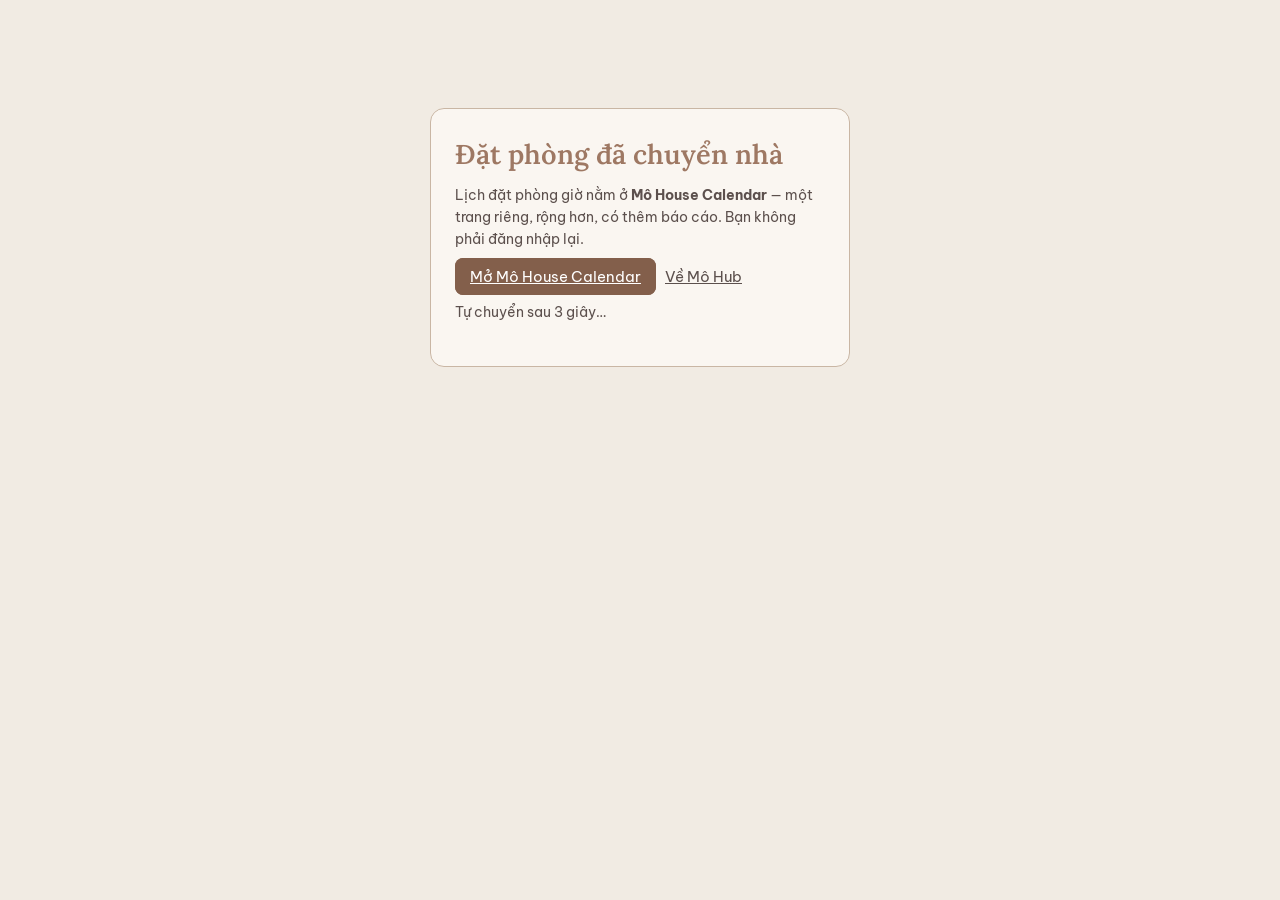
<file: web/dat-phong.html>
<!doctype html>
<html lang="vi">
<head>
<meta charset="utf-8">
<meta name="viewport" content="width=device-width, initial-scale=1">
<meta name="theme-color" content="#E1D2C5">
<link rel="manifest" href="manifest.webmanifest">
<link rel="icon" type="image/png" sizes="32x32" href="assets/favicon-32.png">
<link rel="apple-touch-icon" href="assets/apple-touch-icon.png">
<meta name="apple-mobile-web-app-capable" content="yes">
<meta name="mobile-web-app-capable" content="yes">
<meta name="apple-mobile-web-app-title" content="Mô Hub">
<meta name="apple-mobile-web-app-status-bar-style" content="default">
<meta name="robots" content="noindex, nofollow">
<title>Đặt phòng đã chuyển — Mô Hub</title>
<link rel="preconnect" href="https://fonts.googleapis.com">
<link href="https://fonts.googleapis.com/css2?family=Be+Vietnam+Pro:wght@400;500;600&family=Lora:wght@500;600&display=swap" rel="stylesheet">
<link rel="stylesheet" href="assets/style.css?v=6">
<script src="config.js?v=7"></script>
</head>
<body>
<div class="cong">
  <h1>Đặt phòng đã chuyển nhà</h1>
  <p class="muted">Lịch đặt phòng giờ nằm ở <b>Mô House Calendar</b> — một trang riêng, rộng hơn, có thêm báo cáo.
    Bạn không phải đăng nhập lại.</p>
  <a class="btn chinh" id="di" href="https://duykennguyen.github.io/mo-house-calendar/">Mở Mô House Calendar</a>
  <a class="btn chu" href="index.html">Về Mô Hub</a>
  <p class="muted" id="dem"></p>
</div>
<script>
// Địa chỉ lấy từ config.js để sau này đổi một chỗ duy nhất
const DICH = (window.MO_CONFIG && window.MO_CONFIG.CALENDAR_URL) || "https://duykennguyen.github.io/mo-house-calendar/";
document.getElementById("di").href = DICH;

// Tự chuyển sau 3 giây, trừ khi người dùng bấm nút trước
let con = 3;
const dem = document.getElementById("dem");
const nhip = setInterval(() => {
  dem.textContent = `Tự chuyển sau ${con} giây…`;
  if (con-- <= 0) { clearInterval(nhip); location.replace(DICH); }
}, 1000);
</script>
</body>
</html>
</file>
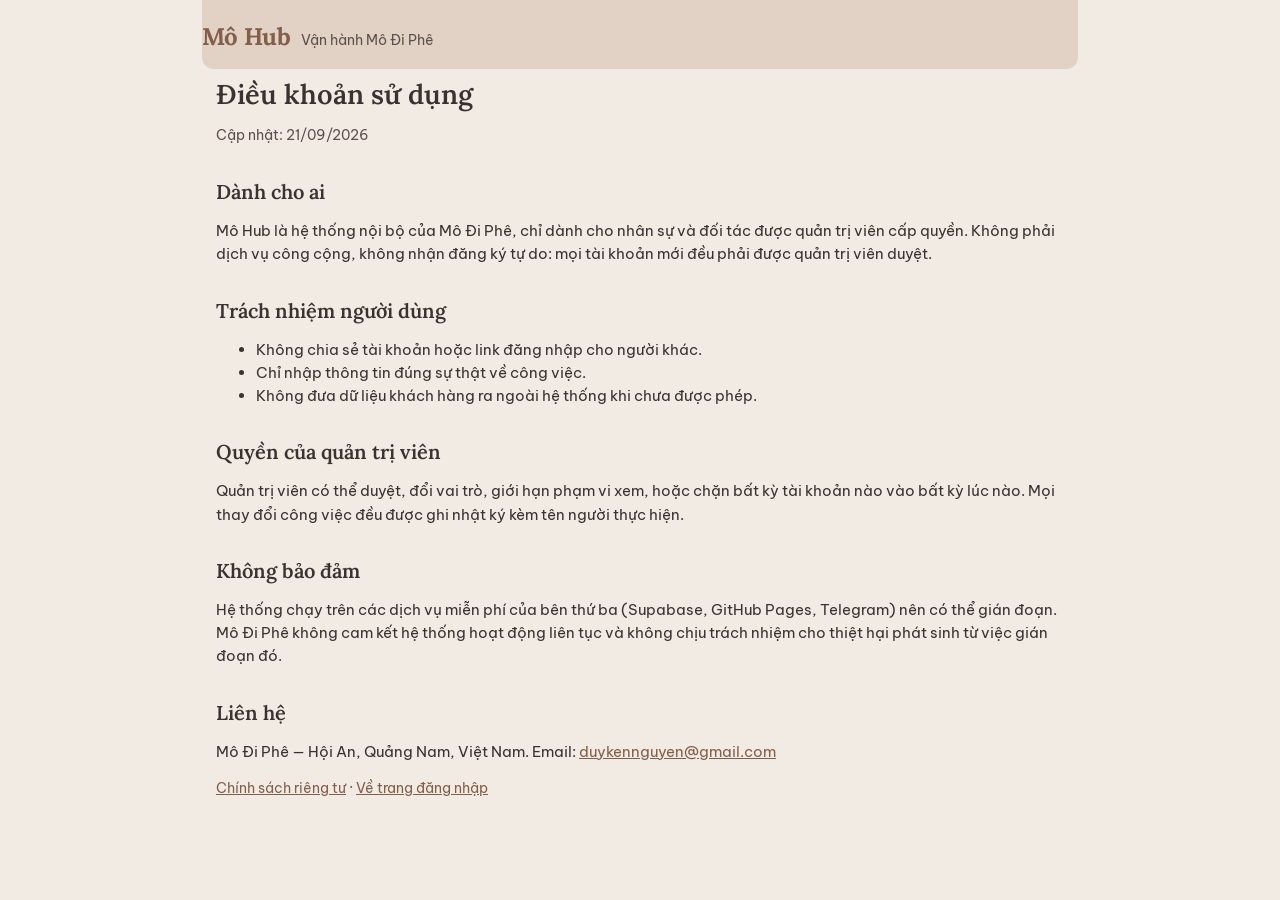
<file: web/dieu-khoan.html>
<!doctype html>
<html lang="vi">
<head>
<meta charset="utf-8">
<meta name="viewport" content="width=device-width, initial-scale=1">
<meta name="theme-color" content="#E1D2C5">
<link rel="manifest" href="manifest.webmanifest">
<link rel="icon" type="image/png" sizes="32x32" href="assets/favicon-32.png">
<link rel="apple-touch-icon" href="assets/apple-touch-icon.png">
<meta name="apple-mobile-web-app-capable" content="yes">
<meta name="mobile-web-app-capable" content="yes">
<meta name="apple-mobile-web-app-title" content="Mô Hub">
<meta name="apple-mobile-web-app-status-bar-style" content="default">
<title>Điều khoản sử dụng — Mô Hub</title>
<meta name="description" content="Điều kiện sử dụng hệ thống vận hành nội bộ Mô Hub.">
<link rel="preconnect" href="https://fonts.googleapis.com">
<link href="https://fonts.googleapis.com/css2?family=Be+Vietnam+Pro:wght@400;500;600&family=Lora:wght@500;600&display=swap" rel="stylesheet">
<link rel="stylesheet" href="assets/style.css?v=6">
</head>
<body>
<div class="wrap">
  <header class="top">
    <a class="brand" href="index.html"><b>Mô Hub</b><span>Vận hành Mô Đi Phê</span></a>
  </header>

  <h1>Điều khoản sử dụng</h1>
  <p class="muted">Cập nhật: 21/09/2026</p>

  <h2>Dành cho ai</h2>
  <p>Mô Hub là hệ thống nội bộ của Mô Đi Phê, chỉ dành cho nhân sự và đối tác được quản trị viên cấp quyền. Không phải dịch vụ công cộng, không nhận đăng ký tự do: mọi tài khoản mới đều phải được quản trị viên duyệt.</p>

  <h2>Trách nhiệm người dùng</h2>
  <ul>
    <li>Không chia sẻ tài khoản hoặc link đăng nhập cho người khác.</li>
    <li>Chỉ nhập thông tin đúng sự thật về công việc.</li>
    <li>Không đưa dữ liệu khách hàng ra ngoài hệ thống khi chưa được phép.</li>
  </ul>

  <h2>Quyền của quản trị viên</h2>
  <p>Quản trị viên có thể duyệt, đổi vai trò, giới hạn phạm vi xem, hoặc chặn bất kỳ tài khoản nào vào bất kỳ lúc nào. Mọi thay đổi công việc đều được ghi nhật ký kèm tên người thực hiện.</p>

  <h2>Không bảo đảm</h2>
  <p>Hệ thống chạy trên các dịch vụ miễn phí của bên thứ ba (Supabase, GitHub Pages, Telegram) nên có thể gián đoạn. Mô Đi Phê không cam kết hệ thống hoạt động liên tục và không chịu trách nhiệm cho thiệt hại phát sinh từ việc gián đoạn đó.</p>

  <h2>Liên hệ</h2>
  <p>Mô Đi Phê — Hội An, Quảng Nam, Việt Nam. Email: <a href="mailto:duykennguyen@gmail.com">duykennguyen@gmail.com</a></p>

  <p class="muted"><a href="quyen-rieng-tu.html">Chính sách riêng tư</a> · <a href="index.html">Về trang đăng nhập</a></p>
</div>
</body>
</html>
</file>
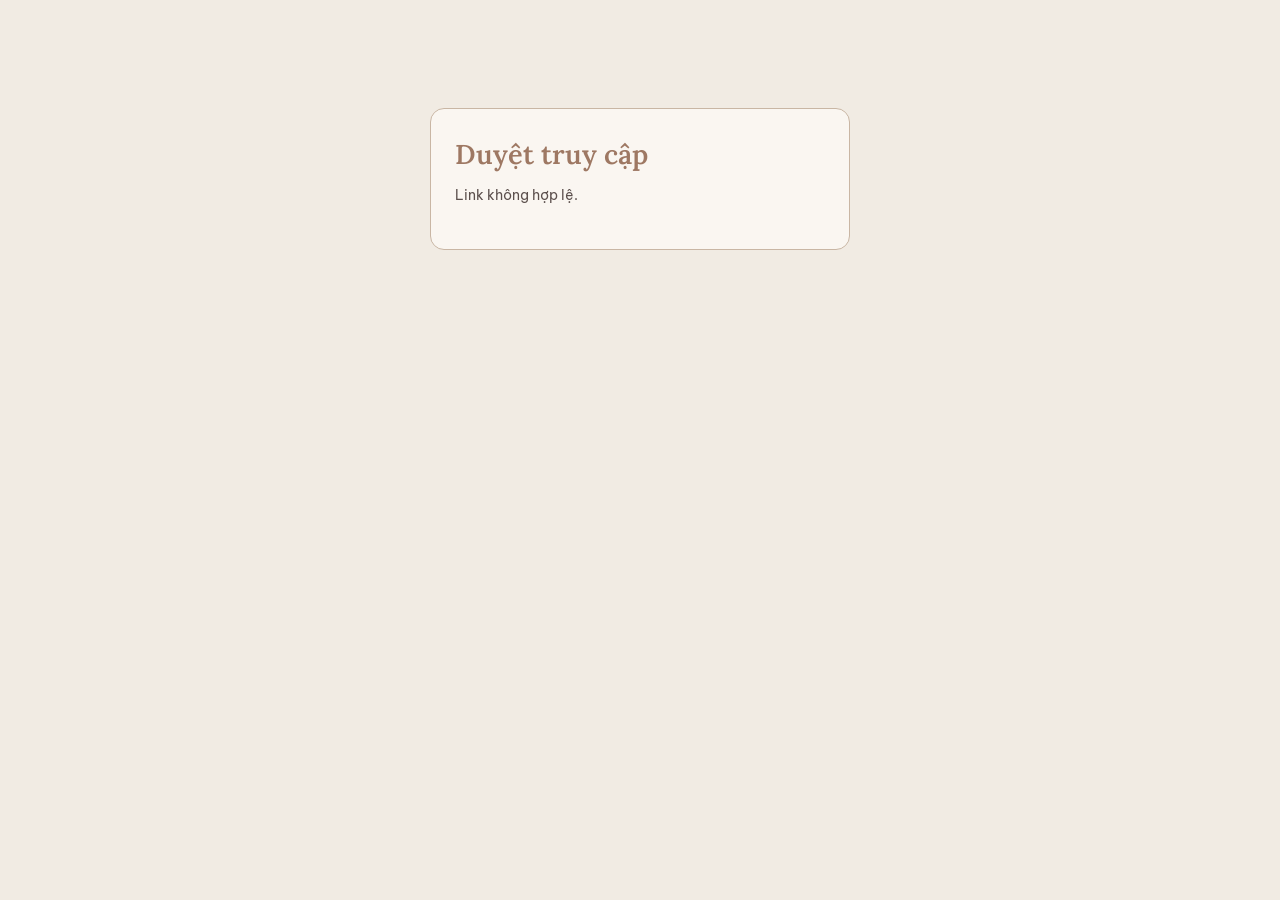
<file: web/duyet.html>
<!doctype html>
<html lang="vi">
<head>
<meta charset="utf-8">
<meta name="viewport" content="width=device-width, initial-scale=1">
<meta name="theme-color" content="#E1D2C5">
<link rel="manifest" href="manifest.webmanifest">
<link rel="icon" type="image/png" sizes="32x32" href="assets/favicon-32.png">
<link rel="apple-touch-icon" href="assets/apple-touch-icon.png">
<meta name="apple-mobile-web-app-capable" content="yes">
<meta name="mobile-web-app-capable" content="yes">
<meta name="apple-mobile-web-app-title" content="Mô Hub">
<meta name="apple-mobile-web-app-status-bar-style" content="default">
<meta name="robots" content="noindex, nofollow">
<title>Duyệt truy cập — Mô Hub</title>
<link href="https://fonts.googleapis.com/css2?family=Be+Vietnam+Pro:wght@400;500;600&family=Lora:wght@500;600&display=swap" rel="stylesheet">
<link rel="stylesheet" href="assets/style.css?v=6">
</head>
<body>
<div class="cong">
  <h1>Duyệt truy cập</h1>
  <p id="msg" class="muted"></p>
  <button class="btn chinh hide" id="ok"></button>
</div>
<script src="config.js?v=7"></script>
<script>
const q = new URLSearchParams(location.search);
const role = q.get("r");
const NAME = { staff: "Nhân viên (sửa & xác nhận việc)", manager: "Quản lý", viewer: "Chỉ xem", reject: "Từ chối truy cập" };
const msg = document.getElementById("msg"), ok = document.getElementById("ok");
if (!NAME[role]) msg.textContent = "Link không hợp lệ.";
else {
  msg.textContent = role === "reject" ? "Xác nhận từ chối người này?" : `Xác nhận cấp quyền: ${NAME[role]}?`;
  ok.textContent = role === "reject" ? "Xác nhận từ chối" : "Xác nhận duyệt";
  ok.classList.remove("hide");
}
ok.onclick = async () => {
  ok.disabled = true;
  const C = window.MO_CONFIG;
  try {
    const res = await fetch(`${C.SUPABASE_URL}/functions/v1/approve`, {
      method: "POST",
      headers: { "Content-Type": "application/json", apikey: C.SUPABASE_ANON_KEY, Authorization: `Bearer ${C.SUPABASE_ANON_KEY}` },
      body: JSON.stringify({ u: q.get("u"), r: role, e: q.get("e"), s: q.get("s") }),
    });
    const d = await res.json();
    msg.textContent = d.ok
      ? `${d.name || d.email} — ${role === "reject" ? "đã từ chối" : "đã được cấp quyền " + NAME[role]}.`
      : d.error;
    ok.classList.add("hide");
  } catch { msg.textContent = "Không kết nối được máy chủ. Thử lại."; ok.disabled = false; }
};
</script>
</body>
</html>
</file>
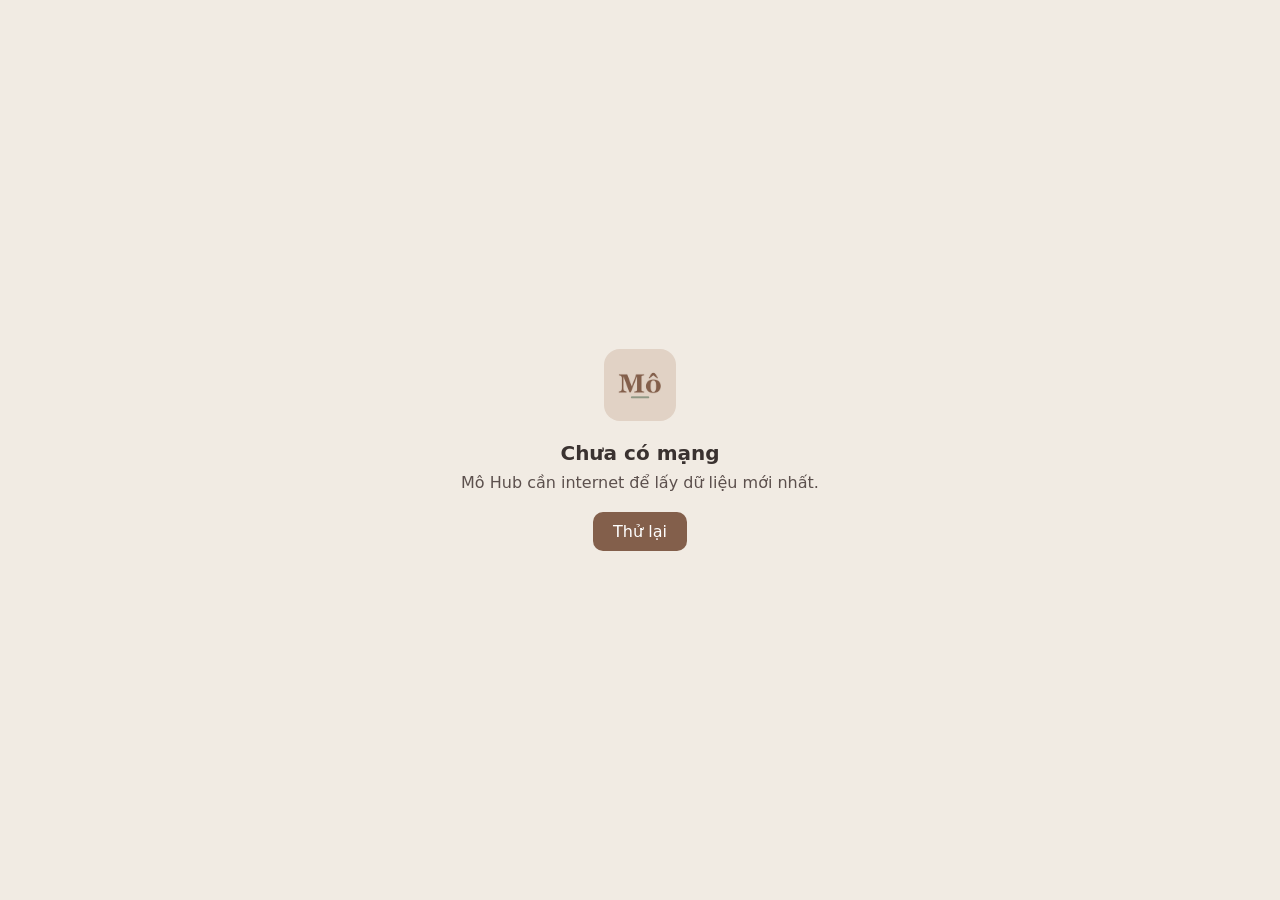
<file: web/offline.html>
<!doctype html>
<html lang="vi">
<head>
<meta charset="utf-8">
<meta name="viewport" content="width=device-width, initial-scale=1">
<meta name="theme-color" content="#E1D2C5">
<meta name="robots" content="noindex, nofollow">
<title>Mô Hub — mất kết nối</title>
<style>
  body { margin: 0; min-height: 100vh; display: grid; place-items: center; background: #F1EBE3; color: #3A3230;
         font-family: "Be Vietnam Pro", system-ui, sans-serif; text-align: center; padding: 16px; box-sizing: border-box; }
  img { width: 72px; height: 72px; border-radius: 16px; }
  h1 { font-size: 20px; margin: 16px 0 8px; }
  p { color: #5C504D; margin: 0 0 20px; }
  button { font: inherit; padding: 10px 20px; border-radius: 10px; border: 0; background: #835F4B; color: #fff; }
</style>
</head>
<body>
  <div>
    <img src="assets/icon-192.png" alt="">
    <h1>Chưa có mạng</h1>
    <p>Mô Hub cần internet để lấy dữ liệu mới nhất.</p>
    <button onclick="location.reload()">Thử lại</button>
  </div>
</body>
</html>
</file>
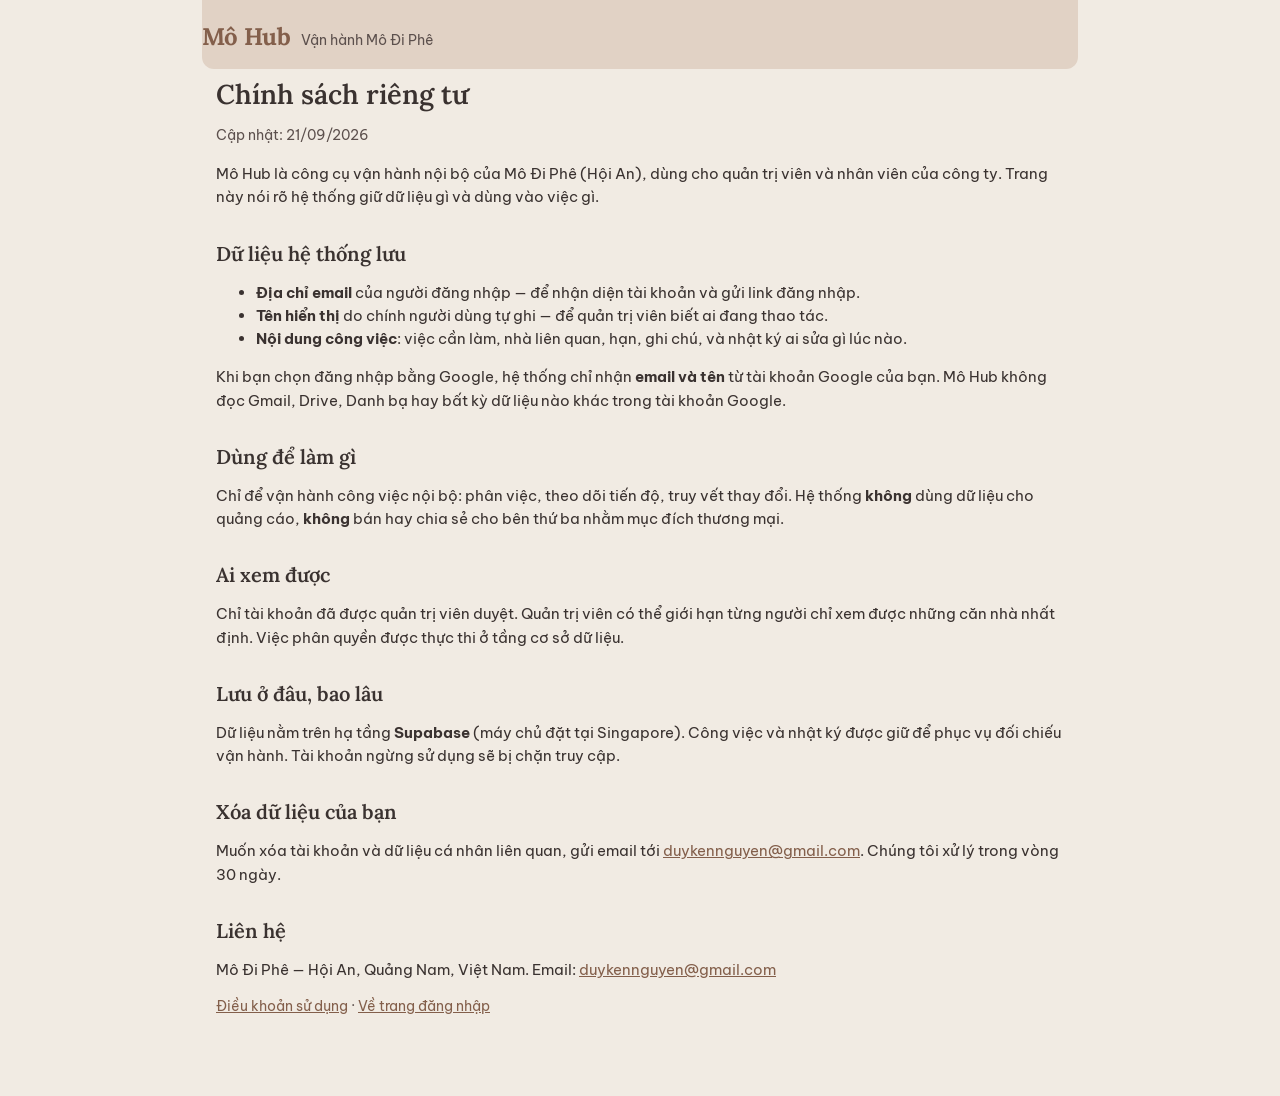
<file: web/quyen-rieng-tu.html>
<!doctype html>
<html lang="vi">
<head>
<meta charset="utf-8">
<meta name="viewport" content="width=device-width, initial-scale=1">
<meta name="theme-color" content="#E1D2C5">
<link rel="manifest" href="manifest.webmanifest">
<link rel="icon" type="image/png" sizes="32x32" href="assets/favicon-32.png">
<link rel="apple-touch-icon" href="assets/apple-touch-icon.png">
<meta name="apple-mobile-web-app-capable" content="yes">
<meta name="mobile-web-app-capable" content="yes">
<meta name="apple-mobile-web-app-title" content="Mô Hub">
<meta name="apple-mobile-web-app-status-bar-style" content="default">
<title>Chính sách riêng tư — Mô Hub</title>
<meta name="description" content="Mô Hub thu thập và dùng dữ liệu gì khi bạn đăng nhập.">
<link rel="preconnect" href="https://fonts.googleapis.com">
<link href="https://fonts.googleapis.com/css2?family=Be+Vietnam+Pro:wght@400;500;600&family=Lora:wght@500;600&display=swap" rel="stylesheet">
<link rel="stylesheet" href="assets/style.css?v=6">
</head>
<body>
<div class="wrap">
  <header class="top">
    <a class="brand" href="index.html"><b>Mô Hub</b><span>Vận hành Mô Đi Phê</span></a>
  </header>

  <h1>Chính sách riêng tư</h1>
  <p class="muted">Cập nhật: 21/09/2026</p>

  <p>Mô Hub là công cụ vận hành nội bộ của Mô Đi Phê (Hội An), dùng cho quản trị viên và nhân viên của công ty. Trang này nói rõ hệ thống giữ dữ liệu gì và dùng vào việc gì.</p>

  <h2>Dữ liệu hệ thống lưu</h2>
  <ul>
    <li><b>Địa chỉ email</b> của người đăng nhập — để nhận diện tài khoản và gửi link đăng nhập.</li>
    <li><b>Tên hiển thị</b> do chính người dùng tự ghi — để quản trị viên biết ai đang thao tác.</li>
    <li><b>Nội dung công việc</b>: việc cần làm, nhà liên quan, hạn, ghi chú, và nhật ký ai sửa gì lúc nào.</li>
  </ul>
  <p>Khi bạn chọn đăng nhập bằng Google, hệ thống chỉ nhận <b>email và tên</b> từ tài khoản Google của bạn. Mô Hub không đọc Gmail, Drive, Danh bạ hay bất kỳ dữ liệu nào khác trong tài khoản Google.</p>

  <h2>Dùng để làm gì</h2>
  <p>Chỉ để vận hành công việc nội bộ: phân việc, theo dõi tiến độ, truy vết thay đổi. Hệ thống <b>không</b> dùng dữ liệu cho quảng cáo, <b>không</b> bán hay chia sẻ cho bên thứ ba nhằm mục đích thương mại.</p>

  <h2>Ai xem được</h2>
  <p>Chỉ tài khoản đã được quản trị viên duyệt. Quản trị viên có thể giới hạn từng người chỉ xem được những căn nhà nhất định. Việc phân quyền được thực thi ở tầng cơ sở dữ liệu.</p>

  <h2>Lưu ở đâu, bao lâu</h2>
  <p>Dữ liệu nằm trên hạ tầng <b>Supabase</b> (máy chủ đặt tại Singapore). Công việc và nhật ký được giữ để phục vụ đối chiếu vận hành. Tài khoản ngừng sử dụng sẽ bị chặn truy cập.</p>

  <h2>Xóa dữ liệu của bạn</h2>
  <p>Muốn xóa tài khoản và dữ liệu cá nhân liên quan, gửi email tới <a href="mailto:duykennguyen@gmail.com">duykennguyen@gmail.com</a>. Chúng tôi xử lý trong vòng 30 ngày.</p>

  <h2>Liên hệ</h2>
  <p>Mô Đi Phê — Hội An, Quảng Nam, Việt Nam. Email: <a href="mailto:duykennguyen@gmail.com">duykennguyen@gmail.com</a></p>

  <p class="muted"><a href="dieu-khoan.html">Điều khoản sử dụng</a> · <a href="index.html">Về trang đăng nhập</a></p>
</div>
</body>
</html>
</file>
<file: web/assets/style.css>
/* Mô Hub — bảng màu thương hiệu Mô Đi Phê */
:root {
  /* Bảng màu lấy từ web Mô Bedding để toàn hệ thống đồng bộ (CLAUDE.md mục 8).
     Sửa màu ở đây, không rải mã màu trong file khác. */
  --kem: #E1D2C5;       /* tông chủ đạo Mô — dải đầu trang, đầu/chân hộp thoại */
  --nen: #F1EBE3;       /* nền trang (sáng hơn để chữ nhỏ dễ đọc) */
  --giay: #FAF6F1;      /* nền thẻ, ô nhập */
  --nau: #9E7863;       /* nâu điểm nhấn: tiêu đề, nút chính, link */
  --nau-dam: #835F4B;   /* nâu đậm: chữ nhỏ, nút chính (đủ tương phản) */
  --reu: #8A9480;       /* xanh sage: nhãn, trạng thái tốt */
  --reu-dam: #6F7967;   /* sage đậm: nút Xong */
  --muc: #3A3230;       /* chữ */
  --tro: #5C504D;       /* chữ phụ */
  --vien: #C9B6A4;      /* đường kẻ */
  --canh-bao: #9C3327;
  --nut-gia: #6E4F3E;   /* nâu Mô đậm hơn chữ "Mô House" một bậc — nút trên trang Gửi đối tác */
  --nut-gia-toi: #573E30; /* khi bấm/rê chuột */
  --serif: "Lora", Georgia, "Book Antiqua", serif;
  --sans: "Be Vietnam Pro", system-ui, -apple-system, "Segoe UI", sans-serif;
}
* { box-sizing: border-box; }
html { -webkit-text-size-adjust: 100%; }
body { margin: 0; background: var(--nen); color: var(--muc); font: 15px/1.55 var(--sans); }
a { color: var(--nau-dam); }
h1, h2, h3 { font-family: var(--serif); font-weight: 600; line-height: 1.25; margin: 0; }
h1 { font-size: 1.7rem; }
h2 { font-size: 1.25rem; margin: 2rem 0 .75rem; }
h3 { font-size: 1.05rem; }
button, input, select, textarea { font: inherit; color: inherit; }
:focus-visible { outline: 2px solid var(--nau); outline-offset: 2px; }

.wrap { max-width: 880px; margin: 0 auto; padding: 0 16px 64px; }
.top { background: var(--kem); border-radius: 0 0 12px 12px; padding-left: 14px; padding-right: 14px; margin: 0 -14px 8px; display: flex; align-items: center; justify-content: space-between; gap: 12px; padding: 18px 0 14px; }
.brand { display: flex; align-items: baseline; gap: 10px; text-decoration: none; color: var(--muc); }
.brand b { font-family: var(--serif); font-size: 1.5rem; color: var(--nau-dam); white-space: nowrap; }
.brand span { color: var(--tro); font-size: .9rem; }
.who { font-size: .85rem; color: var(--tro); text-align: right; }
.who button { margin-left: 8px; }
.muted { color: var(--tro); font-size: .88rem; }
.hide { display: none !important; }

/* Nút */
.btn { border: 1px solid var(--vien); background: var(--giay); border-radius: 8px; padding: 8px 14px; cursor: pointer; }
.btn:hover { border-color: var(--reu); }
.btn.chinh { background: var(--nau-dam); border-color: var(--nau-dam); color: #fff; }
.btn.chinh:hover { background: var(--muc); border-color: var(--muc); }
.btn.reu { background: var(--reu-dam); border-color: var(--reu-dam); color: #fff; }
.btn.reu:hover { background: var(--muc); border-color: var(--muc); }
.btn.nho { padding: 4px 10px; font-size: .85rem; }
.btn.chu { border: none; background: none; padding: 4px 6px; color: var(--tro); text-decoration: underline; }
.btn:disabled { opacity: .5; cursor: default; }

/* Form */
label { display: block; font-size: .85rem; color: var(--tro); margin: 10px 0 4px; }
input, select, textarea { width: 100%; border: 1px solid var(--vien); border-radius: 8px; padding: 9px 11px; background: var(--giay); }
textarea { min-height: 80px; resize: vertical; }
.hang { display: grid; grid-template-columns: 1fr 1fr; gap: 0 12px; }
/* Dòng có ô tick: ô vuông không bị kéo giãn như ô nhập */
label.chon { display: flex; align-items: center; gap: 10px; margin: 12px 0; color: var(--muc); font-size: .95rem; }
label.chon input[type="checkbox"] { width: 18px; height: 18px; flex: none; margin: 0; accent-color: var(--nau-dam); }
.nhom-nha { border-top: 1px solid var(--vien); margin-top: 14px; padding-top: 6px; }

/* Cổng đăng nhập */
.cong { max-width: 420px; margin: 12vh auto 0; background: var(--giay); border: 1px solid var(--vien); border-radius: 14px; padding: 28px 24px; }
.cong h1 { color: var(--nau); margin-bottom: 6px; }
.cong .btn { width: 100%; margin-top: 14px; }

/* Hub */
.o-luoi { display: grid; grid-template-columns: repeat(auto-fill, minmax(240px, 1fr)); gap: 12px; }
/* Hàng ưu tiên: ít ô hơn nên giãn ra cho đầy hàng */
.o-luoi.uu-tien { grid-template-columns: repeat(auto-fit, minmax(240px, 1fr)); margin-bottom: 12px; }
.o { background: var(--giay); border: 1px solid var(--vien); border-radius: 12px; padding: 16px; display: flex; flex-direction: column; gap: 6px; }
.o h3 a { color: var(--muc); text-decoration: none; }
.o h3 a:hover { color: var(--nau-dam); }
.o .hanh-dong { margin-top: auto; display: flex; gap: 8px; padding-top: 8px; }
.o.cho { opacity: .6; }
.so { font-family: var(--serif); font-size: 1.6rem; color: var(--nau); }
.tom-tat { margin: 6px 0 0; padding-left: 18px; color: var(--tro); font-size: .88rem; }
.tom-tat li { margin: 2px 0; }
.link-hang { display: flex; align-items: center; gap: 10px; padding: 10px 0; border-bottom: 1px solid var(--vien); }
.link-hang .ten { flex: 1; min-width: 0; }
.link-hang .ten small { display: block; color: var(--tro); overflow: hidden; text-overflow: ellipsis; white-space: nowrap; }
.nhom { font-family: var(--serif); color: var(--reu-dam); margin: 18px 0 2px; font-size: 1rem; }

/* Thanh công cụ & tab */
.cong-cu { display: flex; flex-wrap: wrap; gap: 8px; margin: 14px 0; }
.cong-cu select, .cong-cu input { width: auto; flex: 1 1 140px; }
.tabs { display: flex; gap: 4px; border-bottom: 1px solid var(--vien); margin-top: 8px; overflow-x: auto; }
.tabs button { border: none; background: none; padding: 10px 12px; cursor: pointer; color: var(--tro); border-bottom: 2px solid transparent; white-space: nowrap; }
.tabs button.on { color: var(--nau-dam); border-bottom-color: var(--nau-dam); font-weight: 600; }

/* Việc — nhóm theo nhà */
.nha { margin-top: 22px; }
.nha-ten { display: flex; align-items: baseline; gap: 10px; padding-bottom: 6px; border-bottom: 2px solid var(--reu); }
.nha-ten h3 { font-size: 1.2rem; }
.viec { display: grid; grid-template-columns: 10px 1fr auto; gap: 4px 12px; padding: 12px 0; border-bottom: 1px solid var(--vien); align-items: start; }
.cham { width: 10px; height: 10px; border-radius: 50%; margin-top: 7px; background: var(--vien); }
.cham.cao { background: var(--canh-bao); }
.cham.thap { background: transparent; border: 1px solid var(--tro); }
.viec .tieu-de { font-weight: 500; }
.viec .meta { display: flex; flex-wrap: wrap; gap: 4px 14px; font-size: .84rem; color: var(--tro); margin-top: 2px; }
.viec .meta .tre { color: var(--canh-bao); font-weight: 600; }
.viec .chi-tiet { font-size: .88rem; color: var(--tro); white-space: pre-wrap; margin-top: 4px; }
.viec .nut { display: flex; gap: 6px; flex-wrap: wrap; justify-content: flex-end; }
.viec.xong .tieu-de { color: var(--tro); text-decoration: line-through; text-decoration-color: var(--reu); }
.trong { text-align: center; padding: 40px 12px; color: var(--tro); }

/* Nhật ký */
.log { padding: 10px 0; border-bottom: 1px solid var(--vien); font-size: .9rem; }
.log b { font-weight: 600; }
.log .khi { color: var(--tro); font-size: .8rem; }
.log ul { margin: 4px 0 0; padding-left: 18px; color: var(--tro); }

/* Hộp thoại */
dialog { border: 1px solid var(--vien); border-radius: 14px; padding: 0; width: min(560px, 94vw); background: var(--giay); color: var(--muc); }
dialog::backdrop { background: rgba(58, 50, 48, .45); } /* --muc 45% */
dialog .dau { background: var(--kem); display: flex; justify-content: space-between; align-items: center; padding: 16px 18px; border-bottom: 1px solid var(--vien); }
dialog .than { padding: 4px 18px 18px; max-height: 70vh; overflow-y: auto; }
dialog .chan { background: var(--kem); display: flex; justify-content: flex-end; gap: 8px; padding: 12px 18px; border-top: 1px solid var(--vien); }

.toast { position: fixed; left: 50%; bottom: 24px; transform: translateX(-50%); background: var(--muc); color: #fff; padding: 10px 18px; border-radius: 10px; font-size: .9rem; z-index: 99; }

@media (max-width: 560px) {
  .btn, .tabs button { min-height: 40px; } /* dễ bấm trên điện thoại */
  .nha-ten { flex-wrap: wrap; }            /* tên nhà dài thì xuống dòng, không bị ép hẹp */
  .cong { margin: 8vh 12px 0; }
  .viec { grid-template-columns: 10px 1fr; }
  .viec .nut { grid-column: 2; justify-content: flex-start; margin-top: 6px; }
  .hang { grid-template-columns: 1fr; }
  h1 { font-size: 1.4rem; }
}
@media (prefers-reduced-motion: reduce) { * { transition: none !important; } }

/* ---------- Lịch đặt phòng (timeline) ---------- */
.lich { overflow-x: auto; border: 1px solid var(--vien); border-radius: 12px; background: var(--giay); }
.lich-hang { display: grid; position: relative; align-items: stretch; }
.lich-hang.dau { position: sticky; top: 0; z-index: 3; background: var(--kem); }
.lich .ten-can { position: sticky; left: 0; z-index: 2; background: var(--giay); border-right: 1px solid var(--vien);
  padding: 6px 10px; font-size: .88rem; display: flex; align-items: center; min-height: 40px; }
.lich-hang.dau .ten-can { background: var(--kem); }
.lich .nha-nhom { font-family: var(--serif); color: var(--nau-dam); background: var(--kem);
  padding: 6px 10px; font-size: .95rem; position: sticky; left: 0; }
.lich .o-ngay { border-right: 1px solid var(--vien); border-bottom: 1px solid var(--vien); min-height: 40px; cursor: pointer; }
.lich .o-ngay:hover { background: var(--kem); }
.lich .o-ngay.nghi { background: var(--nen); }
.lich .o-ngay.nay { box-shadow: inset 2px 0 0 var(--canh-bao); }
.lich .nhan-ngay { font-size: .72rem; color: var(--tro); text-align: center; padding: 4px 0; line-height: 1.25; }
.lich .nhan-ngay b { display: block; color: var(--muc); font-size: .8rem; }
.lop-thanh { position: absolute; top: 0; bottom: 0; right: 0; pointer-events: none; }
.thanh { position: absolute; top: 4px; height: 32px; border-radius: 6px; color: #fff; font-size: .78rem;
  padding: 0 8px; display: flex; align-items: center; overflow: hidden; white-space: nowrap;
  pointer-events: auto; cursor: pointer; border: none; }
.thanh.giu_cho { background: var(--reu); }
.thanh.da_coc  { background: var(--reu-dam); }
.thanh.dang_o  { background: var(--nau-dam); }
.thanh.ket_thuc { background: var(--tro); }
.chu-thich { display: flex; flex-wrap: wrap; gap: 6px 16px; font-size: .82rem; color: var(--tro); margin: 10px 0; }
.chu-thich span::before { content: ""; display: inline-block; width: 12px; height: 12px; border-radius: 3px; margin-right: 6px; vertical-align: -1px; }
.chu-thich .giu_cho::before { background: var(--reu); }
.chu-thich .da_coc::before  { background: var(--reu-dam); }
.chu-thich .dang_o::before  { background: var(--nau-dam); }
.chu-thich .ket_thuc::before { background: var(--tro); }

/* Bảng lịch thu tiền */
.tien { width: 100%; border-collapse: collapse; font-size: .9rem; }
.tien th { text-align: left; font-weight: 500; color: var(--tro); font-size: .8rem; padding: 6px 8px; border-bottom: 1px solid var(--vien); }
.tien td { padding: 6px 8px; border-bottom: 1px solid var(--vien); }
.tien td.so { text-align: right; white-space: nowrap; }
.tien tr.tre td { color: var(--canh-bao); }

/* Gợi ý cài Mô Hub lên màn hình chính (ẩn khi đã mở dưới dạng ứng dụng) */
.cai-app { position: fixed; left: 16px; right: 16px; bottom: 16px; max-width: 480px; margin: 0 auto; z-index: 50;
  background: var(--giay); border: 1px solid var(--vien); border-radius: 12px; padding: 12px 14px;
  box-shadow: 0 6px 24px rgba(58, 50, 48, .15); display: flex; gap: 12px; align-items: center; }
.cai-app img { width: 40px; height: 40px; border-radius: 10px; flex: none; }
.cai-app .nd { flex: 1; font-size: .88rem; color: var(--tro); }
.cai-app .nd b { display: block; color: var(--muc); font-size: .95rem; }
.cai-app .btn { flex: none; }
</file>
